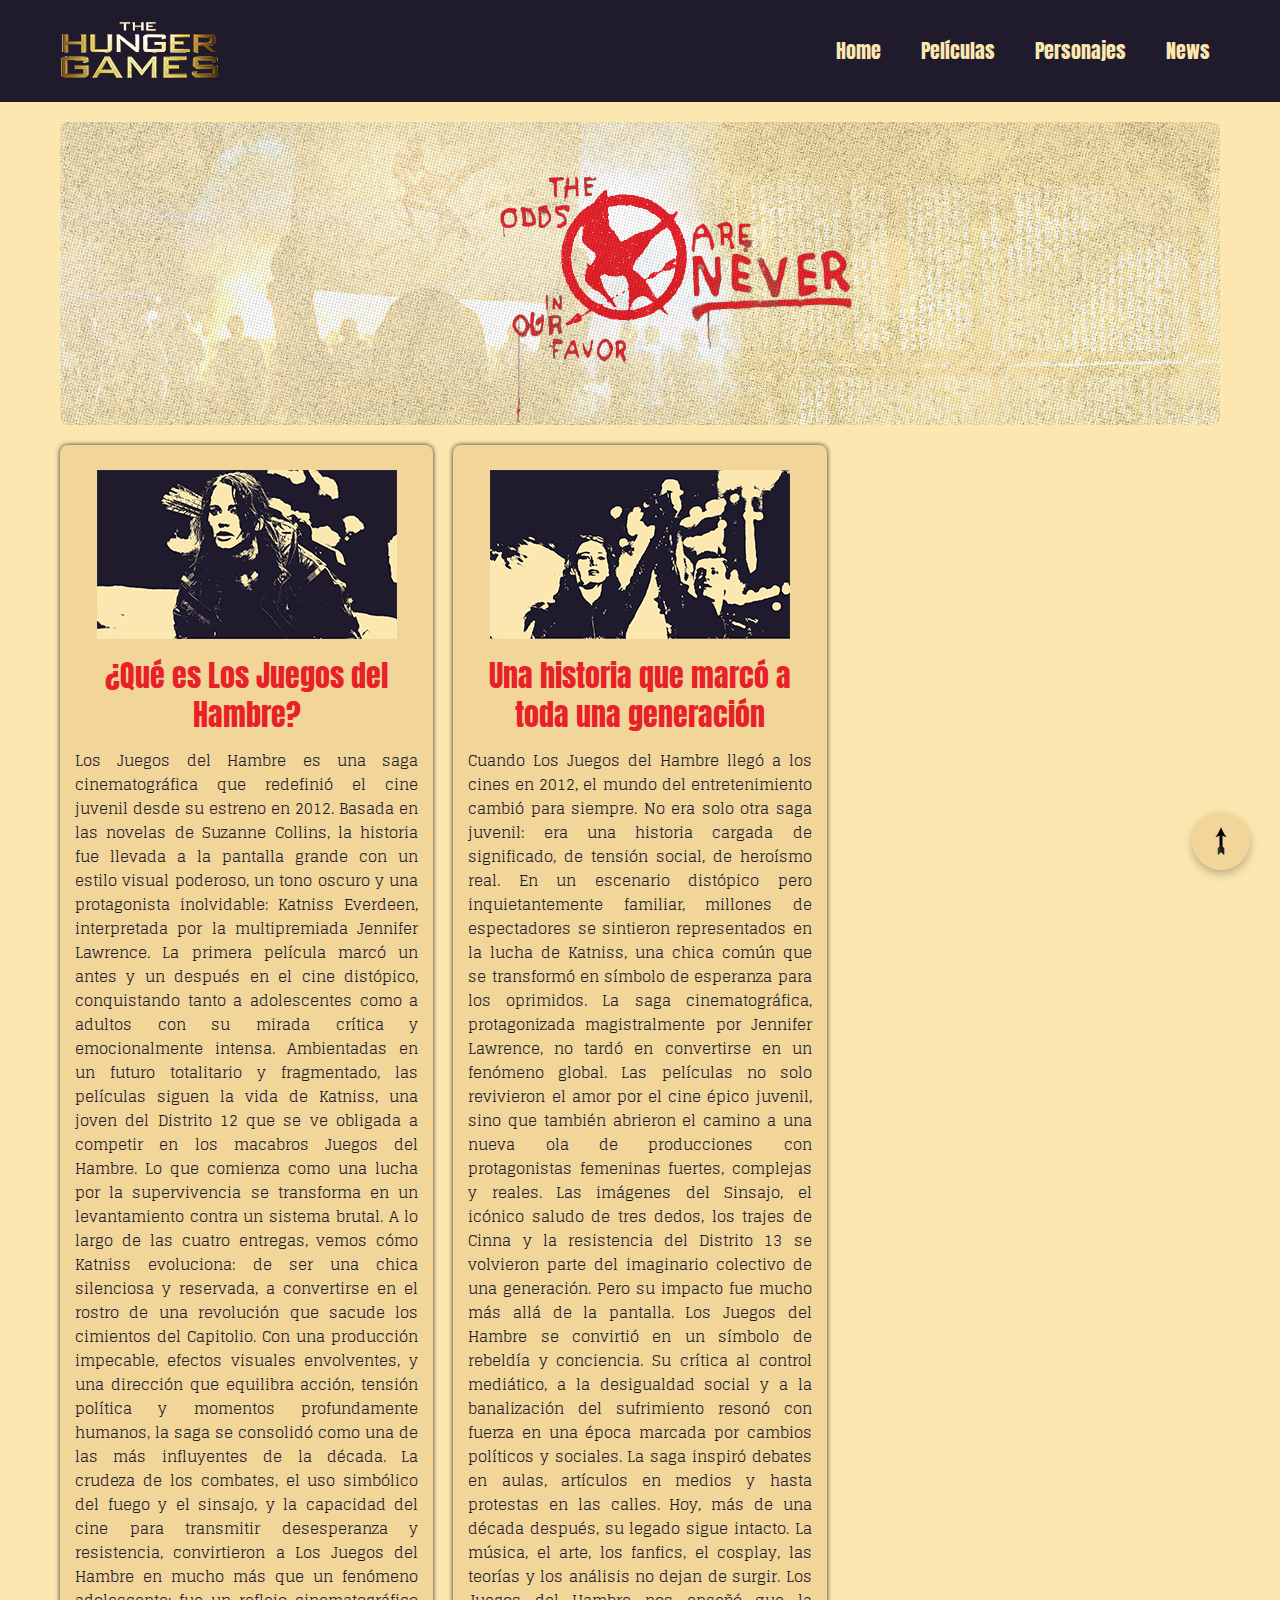
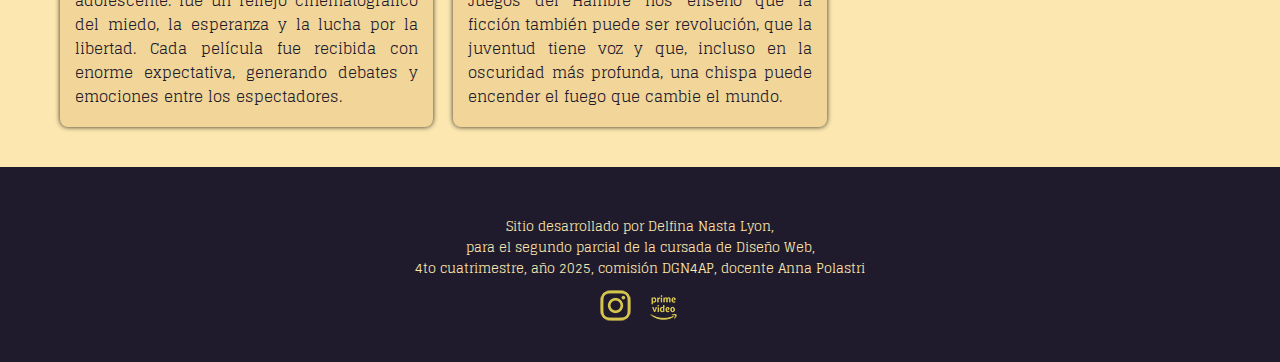
<file: index.html>
<!DOCTYPE html>
<html lang="es">
<head>
    <meta charset="UTF-8">
    <meta name="viewport" content="width=device-width, initial-scale=1.0">
    <title>Hunger Games FanWeb</title>
    <link rel="stylesheet" href="style.css">
    <link rel="preconnect" href="https://fonts.googleapis.com">
    <link rel="preconnect" href="https://fonts.gstatic.com" crossorigin>
    <link href="https://fonts.googleapis.com/css2?family=Anton&family=Fira+Sans:wght@400;900&family=Glegoo:wght@400;700&display=swap" rel="stylesheet">
</head>

 <div id="inicio"></div>
 
<body>
    <div id="contenedor">
        <header>
        <div class="contenedor header-flex">
            <img src="img/logo.png" alt="Logo" id="logo">
            <nav>
                <ul>
                    <li><a href="index.html">Home</a></li>
                    <li><a href="peliculas.html">Películas</a></li>
                    <li><a href="personajes.html">Personajes</a></li>
                    <li><a href="news.html">News</a></li>
                </ul>
            </nav>
        </div>
    </div>
        </header>

    <div class="contenedor">
        <section id="banner">
            <img src="img/banner.jpg" alt="banner">
        </section>
        
        <main>
            <section id="contenido">
                <div class="columna1">
                    <img src="img/fotocolumna1.jpg" alt="Katniss Everdeen" >
                    <h2>¿Qué es Los Juegos del Hambre?</h2>
                    <p class="parrafoscolumnas">Los Juegos del Hambre es una saga cinematográfica que redefinió el cine juvenil desde su estreno en 2012. Basada en las novelas de Suzanne Collins, la historia fue llevada a la pantalla grande con un estilo visual poderoso, un tono oscuro y una protagonista inolvidable: Katniss Everdeen, interpretada por la multipremiada Jennifer Lawrence. La primera película marcó un antes y un después en el cine distópico, conquistando tanto a adolescentes como a adultos con su mirada crítica y emocionalmente intensa.
                    Ambientadas en un futuro totalitario y fragmentado, las películas siguen la vida de Katniss, una joven del Distrito 12 que se ve obligada a competir en los macabros Juegos del Hambre. Lo que comienza como una lucha por la supervivencia se transforma en un levantamiento contra un sistema brutal. A lo largo de las cuatro entregas, vemos cómo Katniss evoluciona: de ser una chica silenciosa y reservada, a convertirse en el rostro de una revolución que sacude los cimientos del Capitolio.
                    Con una producción impecable, efectos visuales envolventes, y una dirección que equilibra acción, tensión política y momentos profundamente humanos, la saga se consolidó como una de las más influyentes de la década. La crudeza de los combates, el uso simbólico del fuego y el sinsajo, y la capacidad del cine para transmitir desesperanza y resistencia, convirtieron a Los Juegos del Hambre en mucho más que un fenómeno adolescente: fue un reflejo cinematográfico del miedo, la esperanza y la lucha por la libertad.
                    Cada película fue recibida con enorme expectativa, generando debates y emociones entre los espectadores.</p>
                </div>

                <div class="columna2">
                    <img src="img/fotocolumna2.jpg" alt="Katniss y Peeta" >
                    <h2>Una historia que marcó a toda una generación</h2>
                    <p class="parrafoscolumnas">Cuando Los Juegos del Hambre llegó a los cines en 2012, el mundo del entretenimiento cambió para siempre. No era solo otra saga juvenil: era una historia cargada de significado, de tensión social, de heroísmo real. En un escenario distópico pero inquietantemente familiar, millones de espectadores se sintieron representados en la lucha de Katniss, una chica común que se transformó en símbolo de esperanza para los oprimidos.
                    La saga cinematográfica, protagonizada magistralmente por Jennifer Lawrence, no tardó en convertirse en un fenómeno global. Las películas no solo revivieron el amor por el cine épico juvenil, sino que también abrieron el camino a una nueva ola de producciones con protagonistas femeninas fuertes, complejas y reales. Las imágenes del Sinsajo, el icónico saludo de tres dedos, los trajes de Cinna y la resistencia del Distrito 13 se volvieron parte del imaginario colectivo de una generación.
                    Pero su impacto fue mucho más allá de la pantalla. Los Juegos del Hambre se convirtió en un símbolo de rebeldía y conciencia. Su crítica al control mediático, a la desigualdad social y a la banalización del sufrimiento resonó con fuerza en una época marcada por cambios políticos y sociales. La saga inspiró debates en aulas, artículos en medios y hasta protestas en las calles.
                    Hoy, más de una década después, su legado sigue intacto. La música, el arte, los fanfics, el cosplay, las teorías y los análisis no dejan de surgir. Los Juegos del Hambre nos enseñó que la ficción también puede ser revolución, que la juventud tiene voz y que, incluso en la oscuridad más profunda, una chispa puede encender el fuego que cambie el mundo.</p>
                </div>

                <div class="columna3">
                    <ul class="galeria">
                        <li><img src="img/ljdh1.jpg" alt="Poster Los Juegos del Hambre 1"></li>
                        <li><img src="img/ljdh2.jpg" alt="Poster Los Juegos del Hambre 2"></li>
                        <li><img src="img/ljdh3.1.jpg" alt="Poster Los Juegos del Hambre 3"></li>
                    </ul>
                </div>
            </section>
        </main>
    </div>

  <a href="#inicio" class="botonarriba" title="Ir arriba">
    <img src="img/flecha.png" alt="flecha arriba">
  </a>

</body>

<footer>
    <div class="contenedor">
        <p>Sitio desarrollado por Delfina Nasta Lyon,<br>
            para el segundo parcial de la cursada de Diseño Web,<br>
            4to cuatrimestre, año 2025, comisión DGN4AP, docente Anna Polastri</p>
        <ul>
            <li><a href="https://www.instagram.com/dellf.dg/">   
                <img class="redes" src="img/insta-logo.png" alt="Visitá mi ig">
            </a></li>
            <li><a href="https://www.primevideo.com/-/es/detail/The-Hunger-Games/0NLTDKTSQKLNUJYO3UTVYPALQH">   
                <img class="redes" src="img/prime-logo.png" alt="Mirá Los Juegos del Hambre en Prime">
            </a></li>
        </ul>
    </div>
</footer>

</html>
</file>
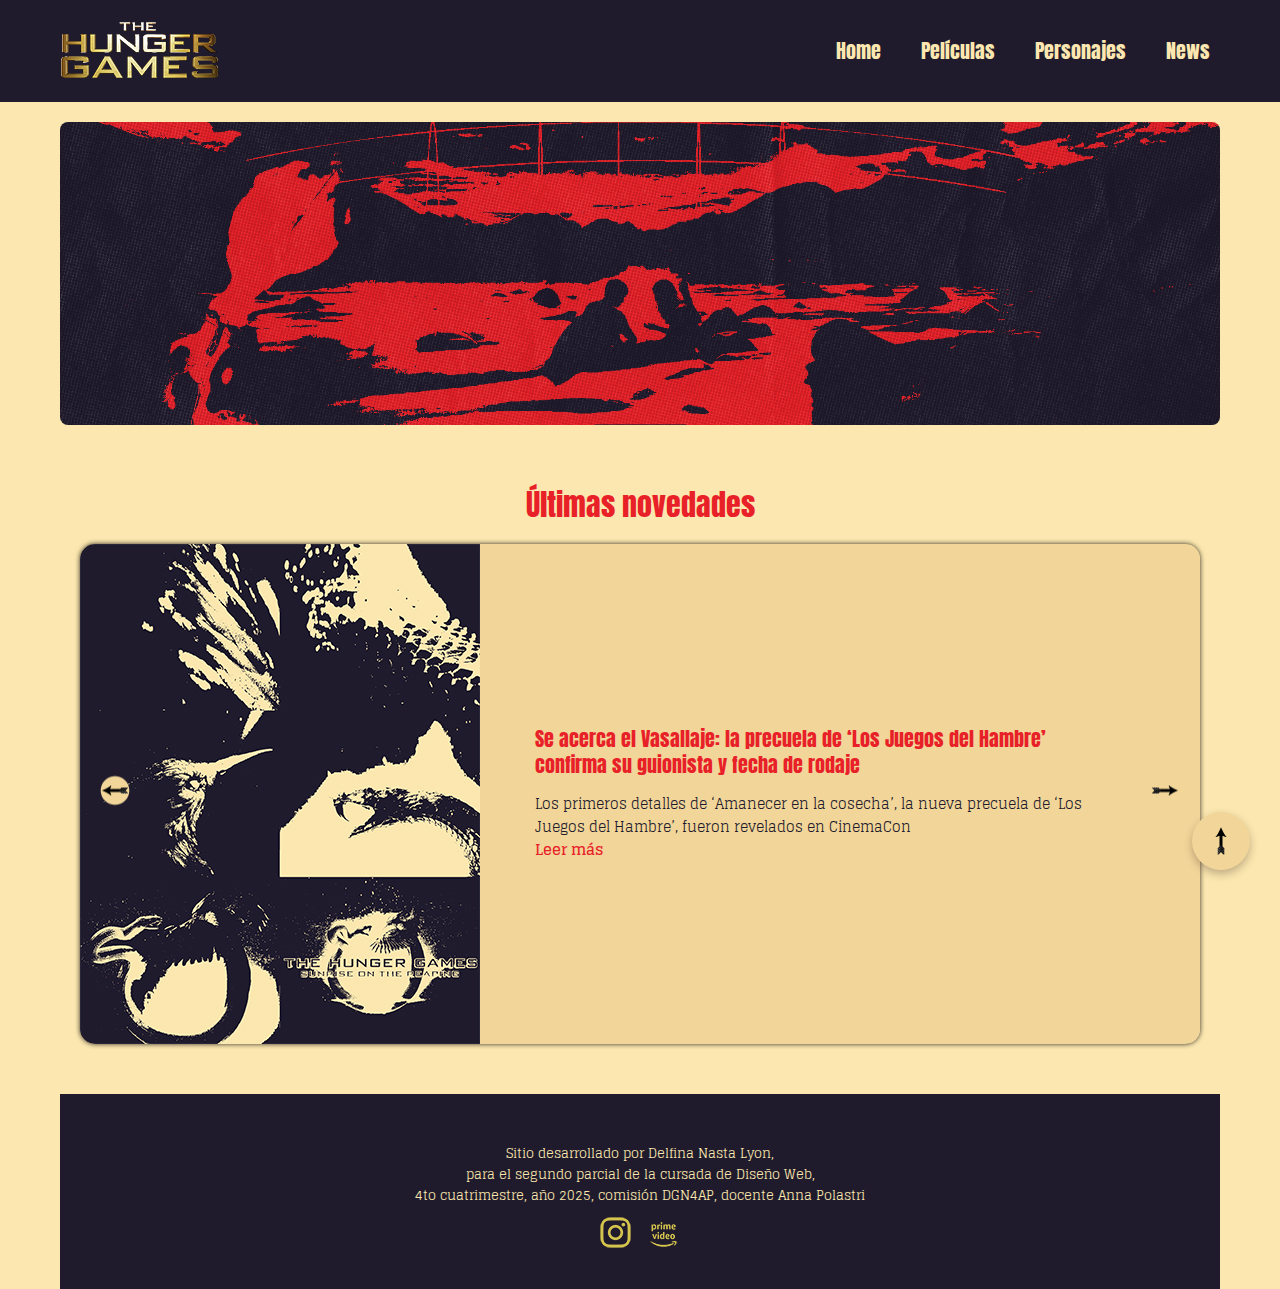
<file: news.html>
<!DOCTYPE html>
<html lang="es">
<head>
    <meta charset="UTF-8">
    <meta name="viewport" content="width=device-width, initial-scale=1.0">
    <title>Hunger Games FanWeb- News</title>
    <link rel="stylesheet" href="style.css">
    <link rel="preconnect" href="https://fonts.googleapis.com">
<link rel="preconnect" href="https://fonts.gstatic.com" crossorigin>
<link href="https://fonts.googleapis.com/css2?family=Anton&family=Fira+Sans:wght@400;900&family=Glegoo:wght@400;700&display=swap" rel="stylesheet">
</head>

<div id="inicio"></div>

<body>
    <div id="contenedor">
        <header>
        <div class="contenedor header-flex">
            <img src="img/logo.png" alt="Logo" id="logo">
            <nav>
                <ul>
                    <li><a href="index.html">Home</a></li>
                    <li><a href="peliculas.html">Películas</a></li>
                    <li><a href="personajes.html">Personajes</a></li>
                    <li><a href="news.html">News</a></li>
                </ul>
            </nav>
        </div>
    </div>
        </header>

    <div class="contenedor">
        <section id="banner">
                <img src="img/bannernews.jpg" alt="banner">
        </section>

<section id="noticias">
  <h2>Últimas novedades</h2>

  <div class="carrusel">

    <input type="radio" name="slide" id="noticia1" checked>
    <input type="radio" name="slide" id="noticia2">
    <input type="radio" name="slide" id="noticia3">

    <div class="galeria-carrusel">
      <div class="noticia">
        <img src="img/noticia1.jpg" alt="Se acerca el Vasallaje: la precuela de ‘Los Juegos del Hambre’ confirma su guionista y fecha de rodaje">
        <div class="contenido-noticia">
          <h3>Se acerca el Vasallaje: la precuela de ‘Los Juegos del Hambre’ confirma su guionista y fecha de rodaje</h3>
          <p>Los primeros detalles de ‘Amanecer en la cosecha’, la nueva precuela de ‘Los Juegos del Hambre’, fueron revelados en CinemaCon</p>
          <a href="https://hipertextual.com/2025/04/los-juegos-del-hambre-precuela-amanecer-en-la-cosecha-estreno" target="_blank">Leer más</a>
        </div>
      </div>

      <div class="noticia">
        <img src="img/noticia2.jpg" alt="Maya Hawke y Kelvin Harrison Jr., nuevos actores de 'Los juegos del hambre: el amanecer de la cosecha'">
        <div class="contenido-noticia">
          <h3>Sorpresa entre el reparto de la nueva película de ‘Los juegos del hambre’: este es el listado completo de actores</h3>
          <p>La precuela de la saga basada en las novelas de Suzanne Collins acaba de anunciar dos grandes incorporaciones</p>
          <a href="https://www.infobae.com/espana/cultura/2025/05/15/sorpresa-entre-el-reparto-de-la-nueva-pelicula-de-los-juegos-del-hambre-este-es-el-listado-completo-de-actores/" target="_blank">Leer más</a>
        </div>
      </div>

      <div class="noticia">
        <img src="img/noticia3.jpg" alt="Jennifer Lawrence">
        <div class="contenido-noticia">
          <h3>De "Los juegos del hambre" al Oscar: la carrera de Jennifer Lawrence</h3>
          <p>Jennifer Lawrence sigue desafiando las expectativas del público con su versatilidad actoral. Desde mutantes enigmáticos hasta dramas introspectivos, el abanico de sus papeles es tan amplio como su talento.</p>
          <a href="https://www.pagina12.com.ar/836469-de-los-juegos-del-hambre-al-oscar-la-carrera-de-jennifer-law" target="_blank">Leer más</a>
        </div>
      </div>
    </div>

    <div class="flechas">
      <label for="noticia3" class="prev n1"><img src="img/flechaizq.png" alt=""></label>
      <label for="noticia2" class="next n1"><img src="img/flechader-03.png" alt=""></label>

      <label for="noticia1" class="prev n2"><img src="img/flechaizq.png" alt=""></label>
      <label for="noticia3" class="next n2"><img src="img/flechader-03.png" alt=""></label>

      <label for="noticia2" class="prev n3"><img src="img/flechaizq.png" alt=""></label>
      <label for="noticia1" class="next n3"><img src="img/flechader-03.png" alt=""></label>
    </div>
  </div>
</section>
    
 <a href="#inicio" class="botonarriba" title="Ir arriba">
    <img src="img/flecha.png" alt="flecha arriba">
</a>

</body>

<footer>
    <div class="contenedor">
        <p>Sitio desarrollado por Delfina Nasta Lyon,<br>
            para el segundo parcial de la cursada de Diseño Web,<br>
            4to cuatrimestre, año 2025, comisión DGN4AP, docente Anna Polastri</p>
        <ul>
            <li><a href="https://www.instagram.com/dellf.dg/">   
                <img class="redes" src="img/insta-logo.png" alt="Visitá mi ig">
            </a></li>
            <li><a href="https://www.primevideo.com/-/es/detail/The-Hunger-Games/0NLTDKTSQKLNUJYO3UTVYPALQH">   
                <img class="redes" src="img/prime-logo.png" alt="Mirá Los Juegos del Hambre en Prime">
            </a></li>
        </ul>
    </div>
</footer>

</html>
</file>
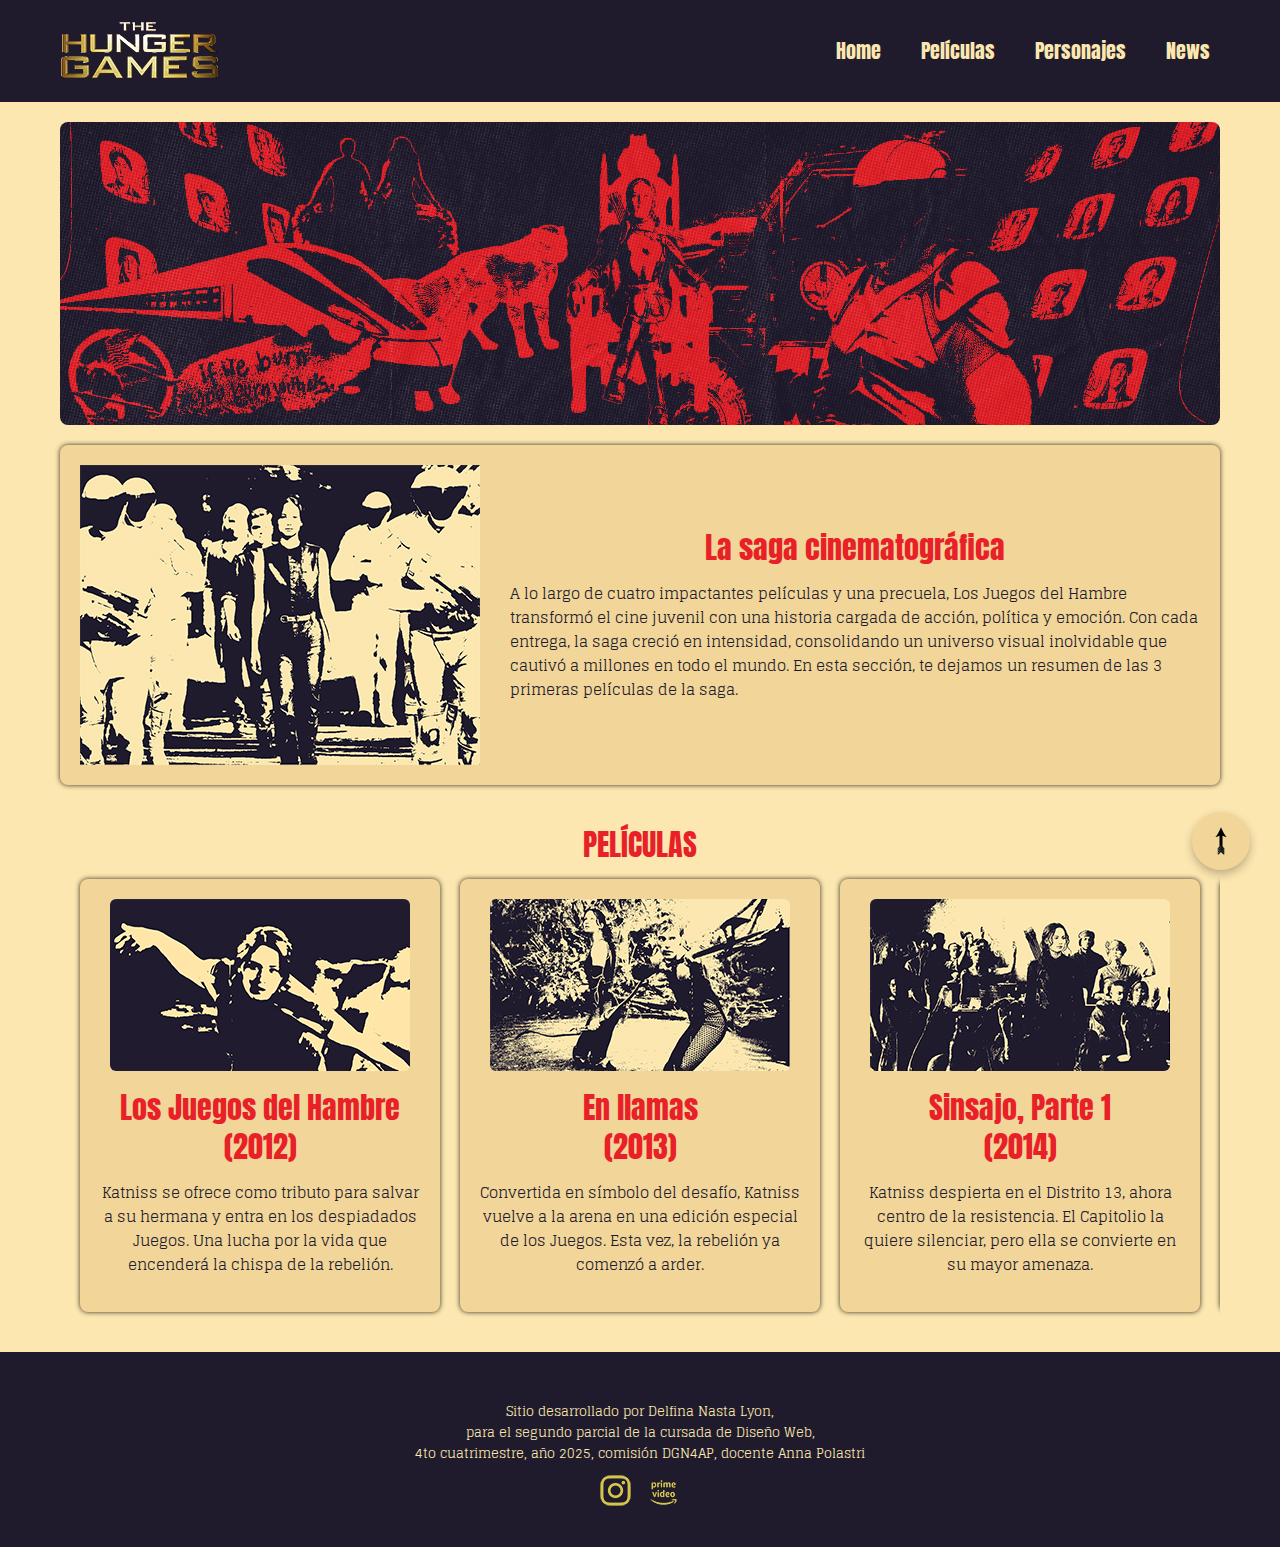
<file: peliculas.html>
<!DOCTYPE html>
<html lang="es">
<head>
    <meta charset="UTF-8">
    <meta name="viewport" content="width=device-width, initial-scale=1.0">
    <title>Hunger Games FanWeb- Películas</title>
    <link rel="stylesheet" href="style.css">
    <link rel="preconnect" href="https://fonts.googleapis.com">
<link rel="preconnect" href="https://fonts.gstatic.com" crossorigin>
<link href="https://fonts.googleapis.com/css2?family=Anton&family=Fira+Sans:wght@400;900&family=Glegoo:wght@400;700&display=swap" rel="stylesheet">
</head>

<div id="inicio"></div>

<body>
    <div id="contenedor">
        <header>
        <div class="contenedor header-flex">
            <img src="img/logo.png" alt="Logo" id="logo">
            <nav>
                <ul>
                    <li><a href="index.html">Home</a></li>
                    <li><a href="peliculas.html">Películas</a></li>
                    <li><a href="personajes.html">Personajes</a></li>
                    <li><a href="news.html">News</a></li>
                </ul>
            </nav>
        </div>
    </div>
        </header>

    <div class="contenedor">
        <section id="banner">
            <img src="img/bannerpeliculas.jpg" alt="banner">
        </section>
        
        <main>
            <div class="bloque">
                <section id="bloque">
                        <img src="img/imgbloque.jpg" alt="Katniss Everdeen" >
                    <div class="textobloque">
                        <h2>La saga cinematográfica</h2>
                        <p>A lo largo de cuatro impactantes películas y una precuela, Los Juegos del Hambre transformó el cine juvenil con una historia cargada de acción, política y emoción. Con cada entrega, la saga creció en intensidad, consolidando un universo visual inolvidable que cautivó a millones en todo el mundo. En esta sección, te dejamos un resumen de las 3 primeras películas de la saga.</p>
                    </div>
                </section>
            </div>
            
    
            <h2 class="tituloaislado">PELÍCULAS</h2>

            <section id="carrusel-peliculas">
                <div class="pastilla">
                    <img src="img/pastilla1.jpg" alt="Los Juegos del Hambre" >
                        <h2>Los Juegos del Hambre<br>(2012)</h2>
                        <p>Katniss se ofrece como tributo para salvar a su hermana y entra en los despiadados Juegos. Una lucha por la vida que encenderá la chispa de la rebelión.</p>
                </div>

                <div class="pastilla">
                    <img src="img/pastilla2.jpg" alt="En llamas" >
                        <h2>En llamas<br>(2013)</h2>
                        <p>Convertida en símbolo del desafío, Katniss vuelve a la arena en una edición especial de los Juegos. Esta vez, la rebelión ya comenzó a arder.</p>
                </div>

                <div class="pastilla">
                    <img src="img/pastilla3.jpg" alt="Sinsajo Parte 1" >
                        <h2>Sinsajo, Parte 1<br>(2014)</h2>
                        <p>Katniss despierta en el Distrito 13, ahora centro de la resistencia. El Capitolio la quiere silenciar, pero ella se convierte en su mayor amenaza.</p>
                </div>

                <div class="pastilla">
                    <img src="img/pastilla4.jpg" alt="Sinsajo Parte 2" >
                        <h2>Sinsajo, Parte 2<br>(2015)</h2>
                        <p>La rebelión alcanza su clímax. Katniss debe enfrentarse al Capitolio para liberar Panem y salvar a quienes ama.</p>
                </div>

                <div class="pastilla">
                    <img src="img/pastilla5.jpg" alt="Balada de pájaros cantores y serpientes" >
                        <h2>Balada de pájaros cantores y serpientes<br>(2023)</h2>
                        <p>Una precuela que explora los orígenes de los Juegos del Hambre y la juventud del presidente Snow.</p>
                </div>
            </section>
        </main>
    </div>

 <a href="#inicio" class="botonarriba" title="Ir arriba">
    <img src="img/flecha.png" alt="flecha arriba">
</a>
</body>

<footer>
    <div class="contenedor">
        <p>Sitio desarrollado por Delfina Nasta Lyon,<br>
            para el segundo parcial de la cursada de Diseño Web,<br>
            4to cuatrimestre, año 2025, comisión DGN4AP, docente Anna Polastri</p>
        <ul>
            <li><a href="https://www.instagram.com/dellf.dg/">   
                <img class="redes" src="img/insta-logo.png" alt="Visitá mi ig">
            </a></li>
            <li><a href="https://www.primevideo.com/-/es/detail/The-Hunger-Games/0NLTDKTSQKLNUJYO3UTVYPALQH">   
                <img class="redes" src="img/prime-logo.png" alt="Mirá Los Juegos del Hambre en Prime">
            </a></li>
        </ul>
    </div>
</footer>

</html>
</file>
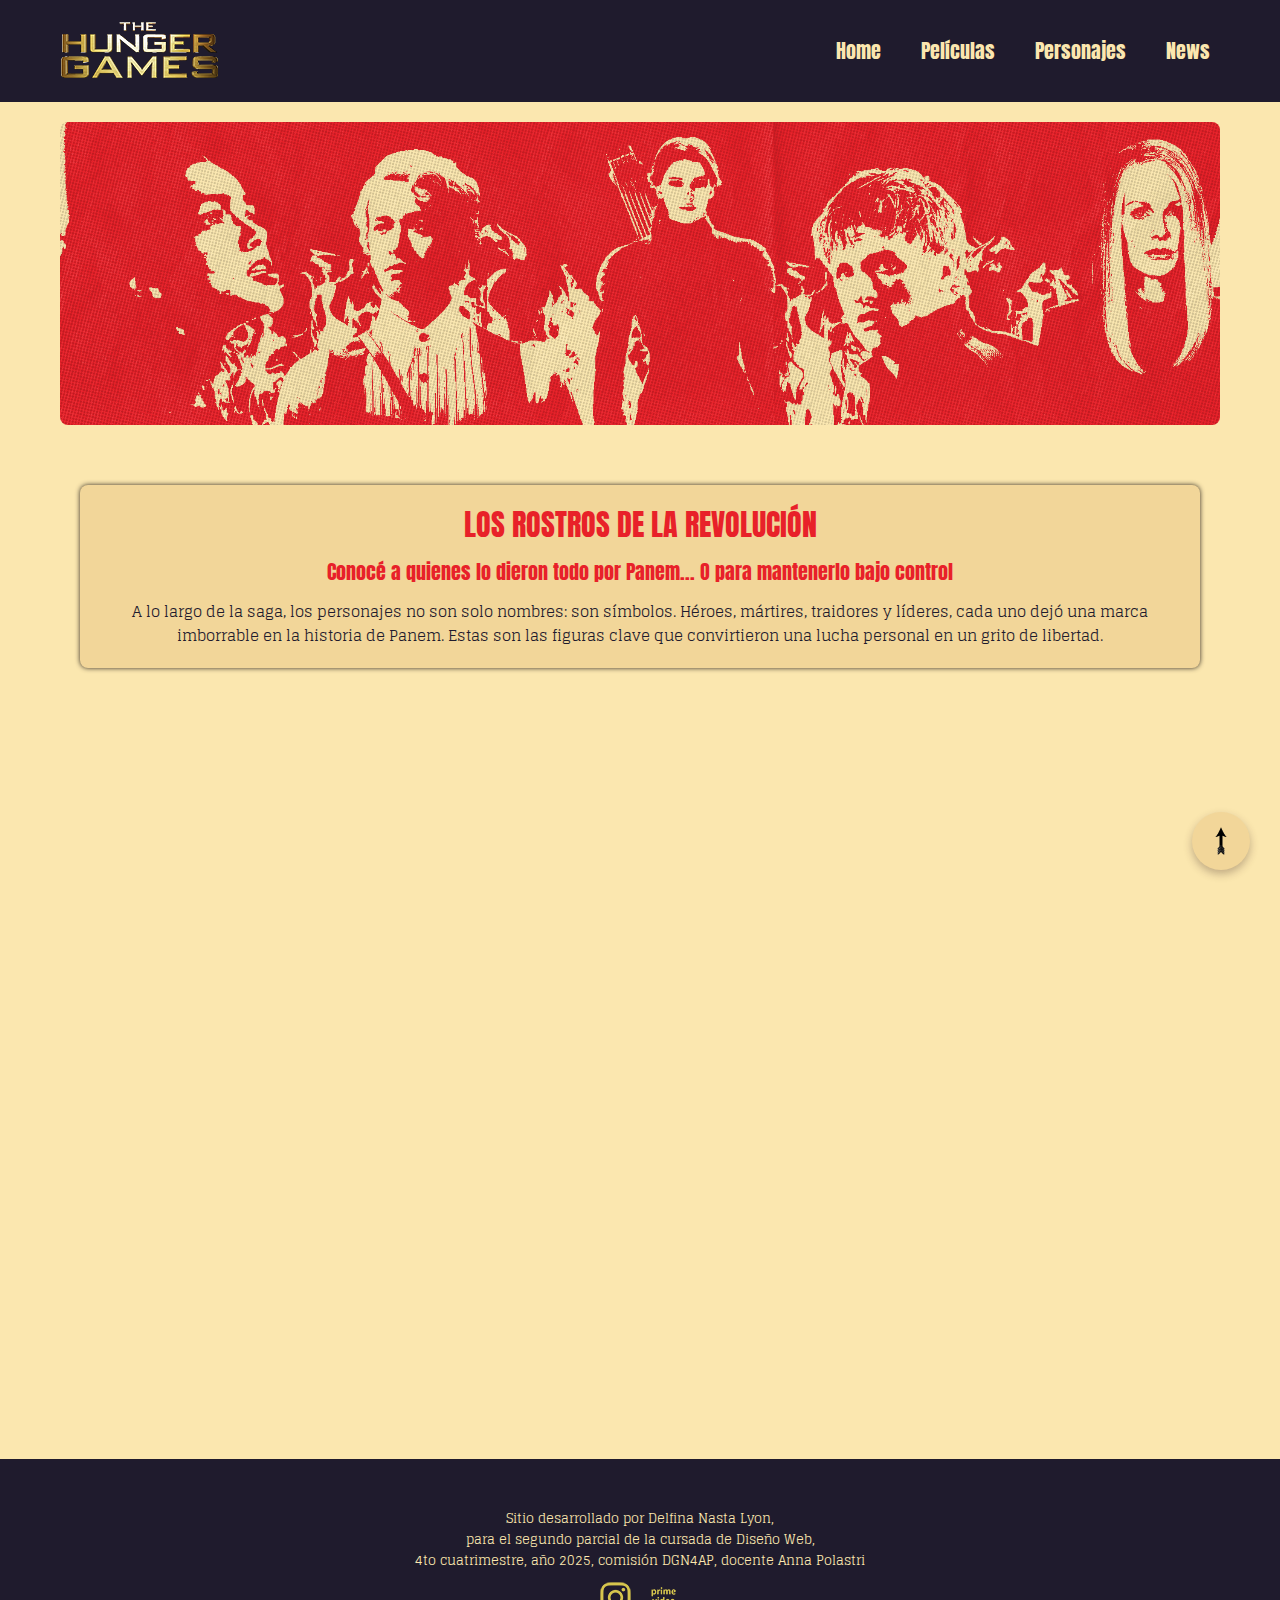
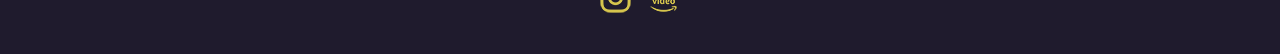
<file: personajes.html>
<!DOCTYPE html>
<html lang="es">
<head>
    <meta charset="UTF-8">
    <meta name="viewport" content="width=device-width, initial-scale=1.0">
    <title>Hunger Games FanWeb- Personajes</title>
    <link rel="stylesheet" href="style.css">
    <link rel="preconnect" href="https://fonts.googleapis.com">
<link rel="preconnect" href="https://fonts.gstatic.com" crossorigin>
<link href="https://fonts.googleapis.com/css2?family=Anton&family=Fira+Sans:wght@400;900&family=Glegoo:wght@400;700&display=swap" rel="stylesheet">
</head>

<div id="inicio"></div>

<body>
    <div id="contenedor">
        <header>
        <div class="contenedor header-flex">
            <img src="img/logo.png" alt="Logo" id="logo">
            <nav>
                <ul>
                    <li><a href="index.html">Home</a></li>
                    <li><a href="peliculas.html">Películas</a></li>
                    <li><a href="personajes.html">Personajes</a></li>
                    <li><a href="news.html">News</a></li>
                </ul>
            </nav>
        </div>
    </div>
        </header>

    <div class="contenedor">
        <section id="banner">
            <img src="img/bannerpersonajes.jpg" alt="banner">
        </section>

        <main>
            <div class="intropersonajes">
                <section id="intropersonajes">
                    <div class="titulo">
                        <h2>LOS ROSTROS DE LA REVOLUCIÓN</h2>
                        <h3>Conocé a quienes lo dieron todo por Panem... O para mantenerlo bajo control</h3>
                    </div>
                    <div class="textointro">
                        <p>A lo largo de la saga, los personajes no son solo nombres: son símbolos. Héroes, mártires, traidores y líderes, cada uno dejó una marca imborrable en la historia de Panem. Estas son las figuras clave que convirtieron una lucha personal en un grito de libertad.</p>
                    </div>
                </section>
            </div>

            <section id="tarjetas">  
                <div class="tarjeta">
                    <img src="img/katniseverdeen.png" alt="Katniss Everdeen" >
                        <div class="info">
                            <h2>Katniss Everdeen</h2>
                                <p>La chica en llamas. De tributo voluntaria a símbolo de rebelión, su coraje encendió Panem.</p>
                    </div>
                </div>

                <div class="tarjeta">
                    <img src="img/peetamellark.png" alt="Peeta Mellark" >
                        <div class="info">  
                            <h2>Peeta Mellark</h2>
                                <p>Noble, estratégico y leal. Peeta luchó con palabras, pan y amor. Nunca dejó de creer en Katniss.</p>
                        </div>
                </div>

                <div class="tarjeta">
                    <img src="img/galehawthorne.png" alt="Gale Hawthorne" >
                        <div class="info">
                            <h2>Gale Hawthorne</h2>
                                <p>Fuerte, impulsivo, y marcado por la guerra. Fue amigo, cómplice… y tal vez, algo más.</p>
                        </div>
                </div>

                <div class="tarjeta">
                    <img src="img/effietrinket.png" alt="Effie Trinket" >
                        <div class="info">
                            <h2>Effie Trinket</h2>
                                <p>Excentricidad y elegancia. Pasó de ser vocera del Capitolio a defensora inesperada de la causa.</p>
                        </div>
                </div>

                <div class="tarjeta">
                    <img src="img/haymitchabernathy.png" alt="Haymitch Abernathy" >
                        <div class="info">
                            <h2>Haymitch Abernathy</h2>
                                <p>Sarcástico y dañado, pero brillante. El mentor que entendió cómo jugar... y cómo ganar sin morir.</p>
                        </div>
                </div>  

                <div class="tarjeta">
                    <img src="img/presidentesnow.png" alt="Presidente Snow" >
                        <div class="info">
                            <h2>Presidente Snow</h2>
                                <p>El rostro frío del poder. Control, miedo y rosas. Un enemigo que sabía jugar el juego.</p>
                        </div>
                </div>    
            </section>
        </main>
    </div>
    
 <a href="#inicio" class="botonarriba" title="Ir arriba">
    <img src="img/flecha.png" alt="flecha arriba">
</a>

</body>

<footer>
    <div class="contenedor">
        <p>Sitio desarrollado por Delfina Nasta Lyon,<br>
            para el segundo parcial de la cursada de Diseño Web,<br>
            4to cuatrimestre, año 2025, comisión DGN4AP, docente Anna Polastri</p>
        <ul>
            <li><a href="https://www.instagram.com/dellf.dg/">   
                <img class="redes" src="img/insta-logo.png" alt="Visitá mi ig">
            </a></li>
            <li><a href="https://www.primevideo.com/-/es/detail/The-Hunger-Games/0NLTDKTSQKLNUJYO3UTVYPALQH">   
                <img class="redes" src="img/prime-logo.png" alt="Mirá Los Juegos del Hambre en Prime">
            </a></li>
        </ul>
    </div>
</footer>

</html>
</file>
<file: style.css>
*{
    margin: 0;
    padding: 0;
    box-sizing: border-box;
}

#logo {
    background-image: url('img/logo.png');
    background-size: contain;
    background-repeat: no-repeat;
    text-indent: -9999px;
    overflow: hidden;
}

header {
    width: 100%;
    background-color: #1f1b2d;
    color: #fbe7af;
    padding: 20px 0;
}

.header-flex {
   display: flex;
   justify-content: space-between;
   align-items: center;
}

nav ul {
    display: flex;
    list-style: none;
    gap: 20px;
}

nav ul li a {
     font-family: "Anton", sans-serif;
    font-weight: 400;
    font-style: normal;
    line-height: 1.5;
    font-size: 20px;
    color: #fbe7af;
    text-decoration: none;
    padding: 5px 10px;
    border-radius: 5px;
    transition: 0.3s ease-in-out;
}

nav ul li a:hover {
    background-color: #e82129;
    padding: 5px 10px;
}

#banner img {
    width: 100%;
    height: auto;
    display: block;
    margin-top: 20px;
    border-radius: 8px;
}

body {
font-family: "Glegoo", serif;
  font-weight: 400;
  font-style: normal;
  font-size: 15px;
  line-height: 1.6;
  background-color: #fbe7af;
  color: #1f1b2d;
}

h2 {
    font-family: "Anton", sans-serif;
    font-weight: 400;
    font-style: normal;
    font-size: 30px;
    line-height: 1.3;
    color: #e82129;
    text-align: center;
    margin-bottom: 15px;
}

h3 {
    font-family: "Anton", sans-serif;
    font-weight: 400;
    font-style: normal;
    font-size: 20px;
    line-height: 1.3;
    color: #e82129;
    text-align: center;
    margin-bottom: 15px;
}

.contenedor {
    max-width: 1200px;
    margin: 0 auto;
    padding: 0 20px;
    text-align: center;
}

#contenido {
    display: flex;
    gap: 20px;
    padding: 20px 0;
    flex-wrap: wrap;
}

.columna1 {
    flex: 1;
    min-width: 280px;
    background-color: #f2d699;
    padding: 15px;
    border-radius: 8px;
    box-shadow: 0 0 5px #322a21;
}

.columna1 img {
    width: auto;
    height: auto;
    margin-bottom: 10px;
    margin-top: 10px;
}

.parrafoscolumnas {
    text-align: justify;
    text-justify: inter-word;
    word-spacing: 1px;
}

.columna2 {
    flex: 1;
    min-width: 280px;
    background-color: #f2d699;
    padding: 15px;
    border-radius: 8px;
    box-shadow: 0 0 5px #322a21;
}

.columna2 img {
    width: auto;
    height: auto;
    margin-bottom: 10px;
    margin-top: 10px;
}

.columna3 {
    flex: 1;
    min-width: 280px;
    background-color: #e82129;
    padding: 15px;
    border-radius: 8px;
    box-shadow: 0 0 5px #322121;
    animation: entrada 2s ease forwards;
    opacity: 0;
    transform: translateY(20px);
}

@keyframes entrada {
    to {
        opacity: 1;
        transform: translateY(0);
    }
}

.galeria {
    list-style: none;
}

.galeria li {
    margin-bottom: 10px;
    margin-top: 20px;
}

.galeria img {
    border-radius: 8px;
    transition: transform 0.3s ease;
}

.galeria img:hover {
    transform: scale(1.03);
}















#bloque {
    display: flex;
    gap: 30px;
    padding: 20px;
    align-items: center;
    margin-top: 20px;
    min-width: 1000px;
    background-color: #f2d699;
    border-radius: 8px;
    box-shadow: 0 0 5px #322a21
}

.bloque img {
    flex: 1;
    max-width: 400px;
}

.textobloque {
    flex: 1;
    max-width: 700px;
    text-align: left;
}

.seccion2 {
    flex: 1;
    min-width: 1000px;
    background-color: #f2d699;
    padding: 15px;
    border-radius: 8px;
    box-shadow: 0 0 5px #322a21
}

.tituloaislado {
    margin-top: 40px;
    margin-bottom: -5px;
}

#carrusel-peliculas {
    display: flex;
    overflow-x: auto;
    scroll-snap-type: x mandatory;
    scroll-behavior: smooth;
    gap: 20px;
    padding: 20px;
    max-width: 1200px;
    scrollbar-width: none;
}

@keyframes show {
    from {
        opacity: 0;
        scale: 25%;
    }
}

to {
    opacity: 1;
    scale: 100%;
}
#carrusel-peliculas {
    view-timeline-name: --image;
    view-timeline-axis: block;

    animation-timeline: --image;
    animation-name: show;

    animation-range: entry 25% cover 30%;
    animation-fill-mode: both;
}

#carrusel-peliculas::-webkit-scrollbar {
    display: none;
}

.pastilla {
    flex: 0 0 360px;
    scroll-snap-align: center;
    background-color: #f2d699;
    padding: 20px;
    border-radius: 8px;
    box-shadow: 0 0 5px #322a21;
    transition: transform 0.3s ease, box-shadow 0.3s ease;
}

.pastilla img {
    border-radius: 6px;
    margin-bottom: 10px;
}

.pastilla:hover {
    transform: scale(1.03);
    box-shadow: 0 0 15px #322a21;
}











.intropersonajes {
    margin-top: 40px;
    padding: 20px;
}

#intropersonajes {
    align-items: center;
    background-color: #f2d699;
    border-radius: 8px;
    box-shadow: 0 0 5px #322a21;
    padding: 20px;
}

#tarjetas {
    max-width: 1200px;
    display: flex;
    flex-wrap: wrap;
    justify-content: space-between;
    gap: 20px;
}

.tarjeta {
    display: flex;
    width: 540px;
    background-color: #f2d699;
    padding: 10px;
    box-sizing: border-box;
    border-radius: 5px;
    box-shadow: 0 0 5px #322a21;
    transition: transform 0.3s ease;
    animation: aparecer 0.8s ease forwards;
    opacity: 0;
}

.tarjeta img {
    min-width: 200px;
    height: 217px;
    margin-right: 15px;
    border-radius:8px;
}

.tarjeta .info {
    display: flex;
    flex-direction: column;
    justify-content: center;
    margin: 20px;
}

@keyframes aparecer {
    0% {
        opacity: 0;
        transform: translateY(30px);
    }
    100% {
        opacity: 1;
        transform: translateY(0);
    }
}

.tarjeta:nth-child(1) { animation-delay: 0.2s; }
.tarjeta:nth-child(2) { animation-delay: 0.4s; }
.tarjeta:nth-child(3) { animation-delay: 0.6s; }
.tarjeta:nth-child(4) { animation-delay: 0.8s; }
.tarjeta:nth-child(5) { animation-delay: 1s; }
.tarjeta:nth-child(6) { animation-delay: 1.2s; }













#noticias {
  max-width: 1200px;
  margin-top: 60px;
  padding: 0 20px;
  text-align: center;
}

.carrusel {
  position: relative;
  width: 100%;
  overflow: hidden;
  border-radius: 15px;
  transition: transform 0.3s ease;
  box-shadow: 0 0 5px #322a21;
  margin-top: 20px;
  margin-bottom: 50px;
}

.carrusel:hover {
  transform: scale(1.04);
}

input[type="radio"] {
  display: none;
}

.galeria-carrusel {
  display: flex;
  width: 300%;
  transition: transform 0.5s ease;
}

.noticia {
  width: 100%;
  flex-shrink: 0;
  display: flex;
  background-color: #f2d699;
  border-radius: 8px;
  overflow: hidden;
  box-shadow: 0 0 5px #322a21;
}

.noticia img {
  width: 400px;
  height: auto;
  object-fit: cover;
}

.contenido-noticia {
  padding: 15px;
  text-align: left;
  max-width: 600px;
  align-content: center;
  margin-left: 40px;
}

.contenido-noticia p {
  font-size: 14px;
  color: #1f1b2d;
}

.contenido-noticia h3 {
    text-align: left;
}

.contenido-noticia a {
  text-decoration: none;
  color: #e82129;
  font-weight: bold;
  transition: 0.2s;
}

.contenido-noticia a:hover {
  text-decoration: underline;
}

.flechas label {
  position: absolute;
  top: 50%;
  transform: translateY(-50%);
  cursor: pointer;
  padding: 10px;
  display: none;
}

.prev {
  left: 10px;
}
.next {
  right: 10px;
}

#noticia1:checked ~ .flechas .n1 { display: block; }
#noticia2:checked ~ .flechas .n2 { display: block; }
#noticia3:checked ~ .flechas .n3 { display: block; }

#noticia1:checked ~ .galeria-carrusel {
  transform: translateX(0%);
}
#noticia2:checked ~ .galeria-carrusel {
  transform: translateX(-100%);
}
#noticia3:checked ~ .galeria-carrusel {
  transform: translateX(-200%);
}











footer {
    width: 100%;
    background-color: #1f1b2d;
    color: #fbe7af;
    padding: 20px 0;
    margin-top: 20px;
}

footer ul {
    list-style: none;
    display: flex;
    justify-content: center;
    gap: 15px;
    padding: 10px 0;
}

footer ul li a {
    color: #fbe7af;
    text-decoration: none;
}

footer p {
    text-align: center;
    color: #fbe7af;
    margin-top: 30px;
    font-size: 13px;
}

.redes {
    transition: all 0.2s ease-in-out;
}

.redes:hover {
    background-color: #e82129;
    padding: 5px 8px;
    border-radius: 6px;
    transform: scale(1);
}



html {
  scroll-behavior: smooth;
}
.botonarriba {
  position: fixed;
  bottom: 30px;
  right: 30px;
  background-color: #f2d699;
  border-radius: 50%;
  padding: 14px;
  display: flex;
  align-items: center;
  justify-content: center;
  text-decoration: none;
  box-shadow: 0 4px 8px #3b22224d;
  transition: background-color 0.3s ease;
}

.botonarriba:hover {
  background-color: #e82129;
}

.botonarriba svg {
  width: 24px;
  height: 24px;
  fill: #1f1b2d;
}
</file>
